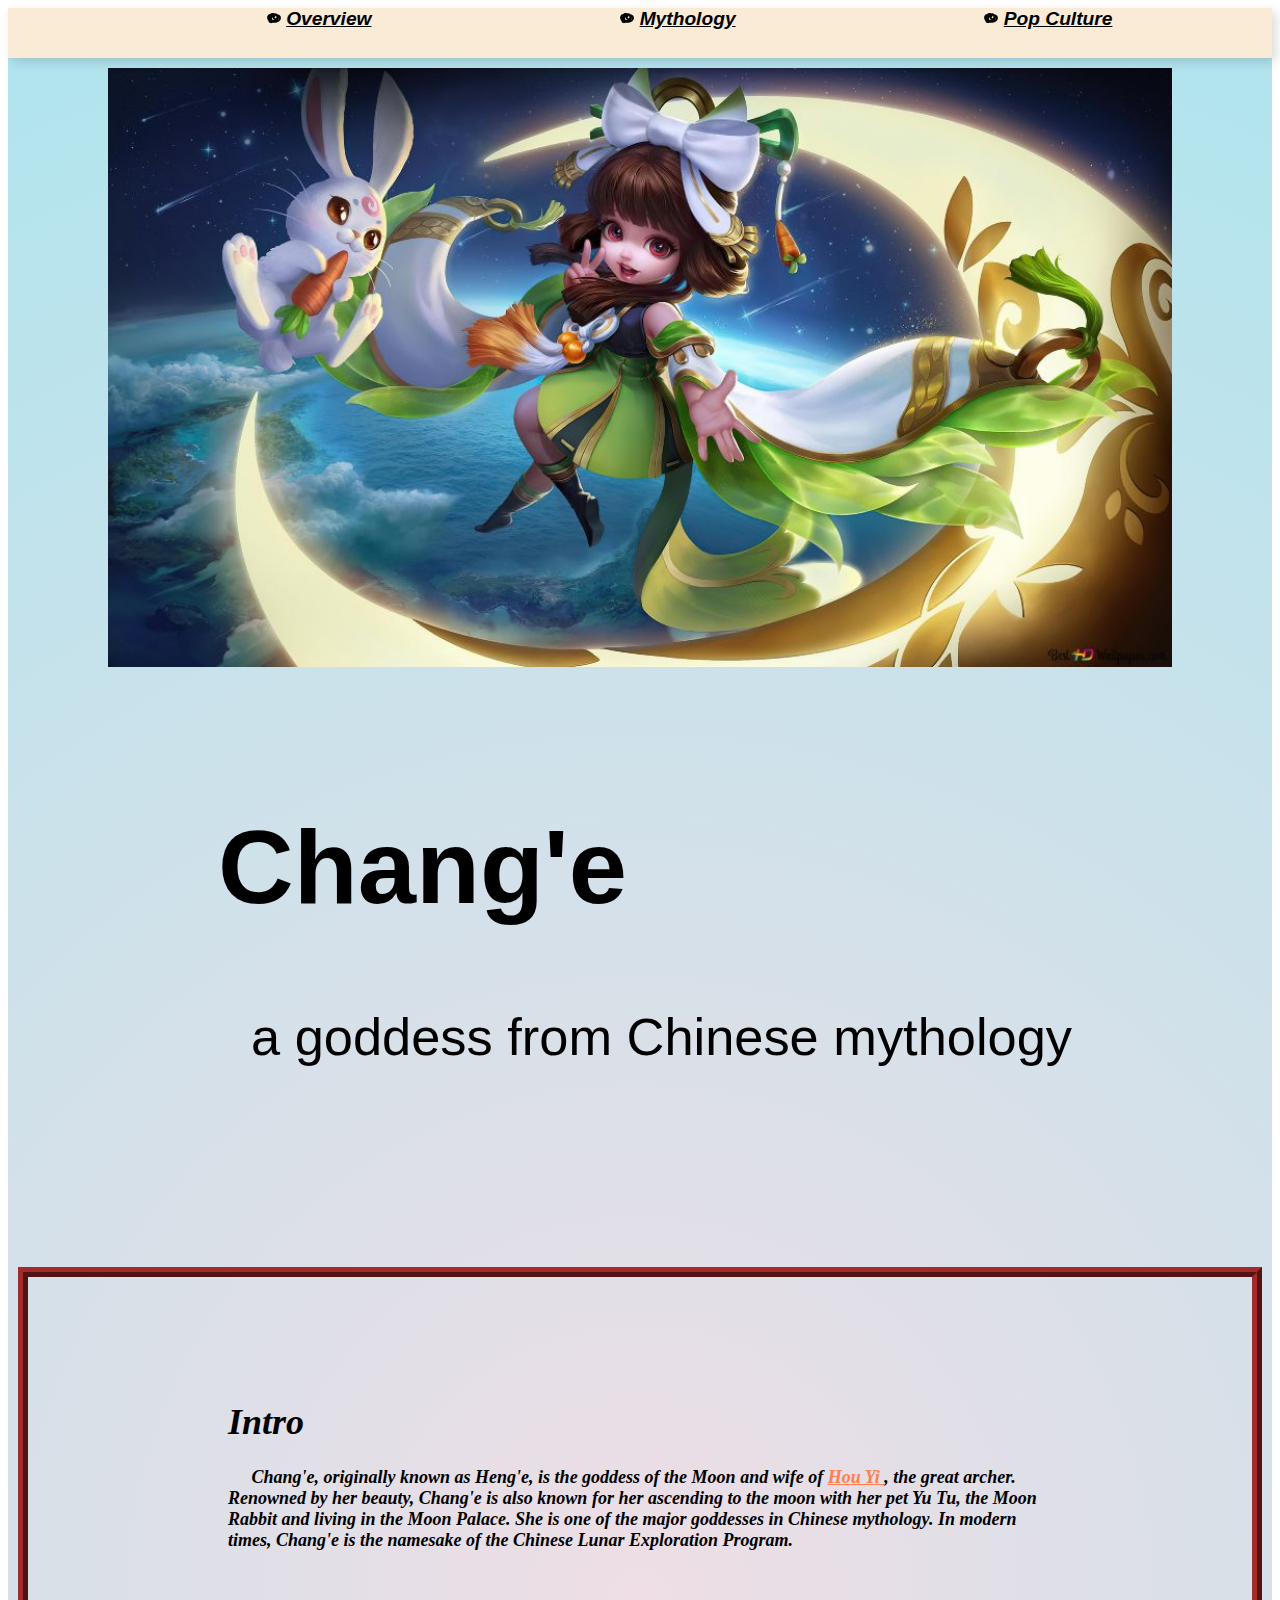
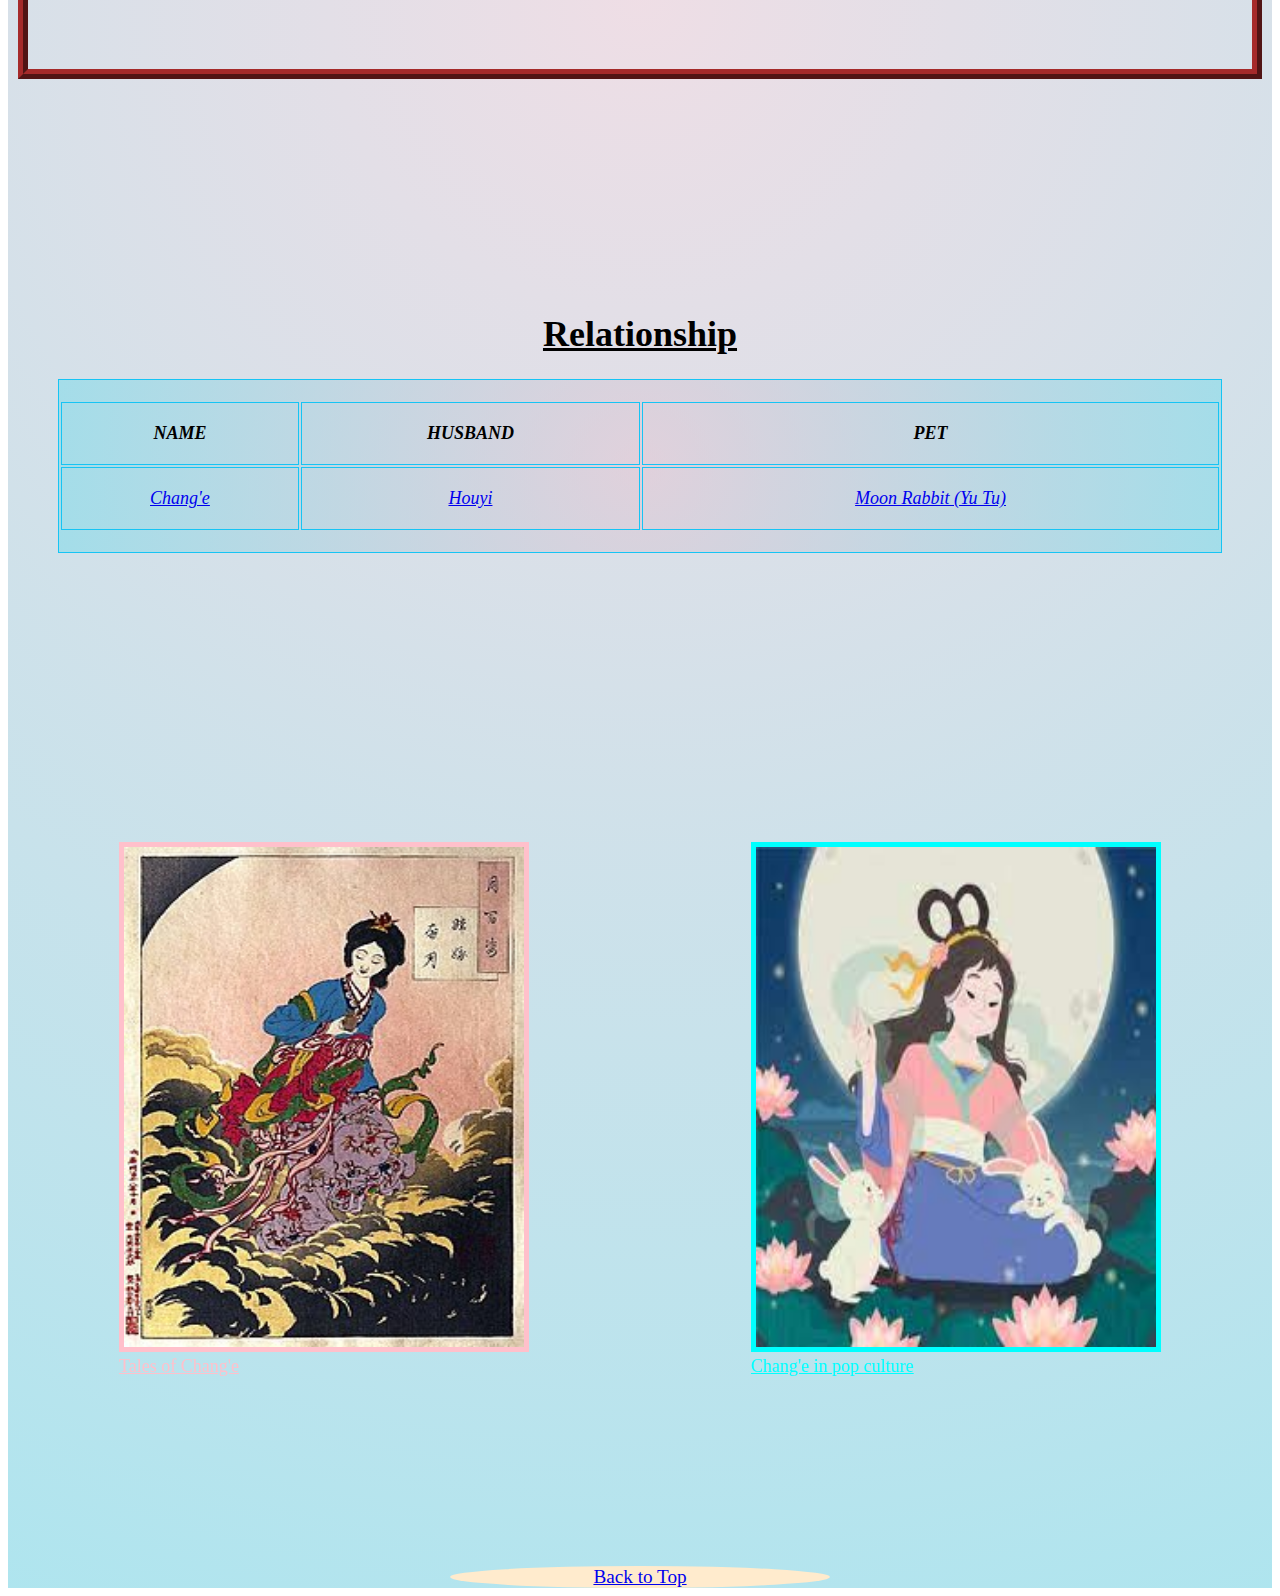
<file: index.html>
<!doctype html>
<html lang="en">

<head>
  <meta charset="utf-8">
  <meta name="viewport" content="width=device-width, initial-scale=1">
  <title>Chang'e</title>
  <link href="https://cdn.jsdelivr.net/npm/bootstrap@5.3.2/dist/css/bootstrap.min.css" rel="stylesheet"
    integrity="sha384-T3c6CoIi6uLrA9TneNEoa7RxnatzjcDSCmG1MXxSR1GAsXEV/Dwwykc2MPK8M2HN" crossorigin="anonymous">
  <link rel="stylesheet" href="style.css">

</head>

<body>
  <div class="background1">
    <div class="menu">
      <ul>
        <li><a href="index.html" target="_top" style="color: black;">Overview</a></li>
        <li><a href="mythology.html" target="_self" style="color: black;">Mythology</a></li>
        <li><a href="popculture.html" target="_self" style="color: black;">Pop Culture</a></li>
      </ul>
    </div>
    <div class="titleImage">

      <img src="titleImage.jpeg">
    </div>
    <div class="pageTitle">
      <h1 class="header1">Chang'e</h1>
      <p
        style="text-align:right; color: black; font-size:5cap; font-family:'Segoe UI', Tahoma, Geneva, Verdana, sans-serif;">
        a goddess from Chinese mythology</p>
    </div>

    <div id="introduction">
      <h1>Intro</h1>
      <p style="text-indent: 2cap;">

        Chang'e, originally known as Heng'e, is the goddess of the Moon and wife of
        <span>
          <a class="houyi" href="https://comp426spring2024.github.io/a01-deploy-cyixiao" style="color: coral;"
            target="_blank">Hou Yi
          </a>

        </span>, the great archer.
        Renowned by her beauty, Chang'e is also known for her ascending to the moon with her pet Yu Tu,
        the Moon Rabbit and living in the Moon Palace. She is one of the major goddesses in Chinese mythology.
        In modern times, Chang'e is the namesake of the Chinese Lunar Exploration Program.
      </p>

    </div>
    <div style=" margin-top: 200px; padding-left: 50px; padding-right: 50px;">
      <div class="tableinfo">
        <h1>Relationship</h1>
      </div>
      <table class="table1">
        <tr>
          <th>NAME</th>
          <th>HUSBAND</th>
          <th>PET</th>
        </tr>
        <tr>
          <td><a href="index.html" target="_blank">Chang'e</a></td>
          <td><a href="https://comp426spring2024.github.io/a01-deploy-cyixiao" target="_blank">Houyi</a></td>
          <td><a href="https://en.wikipedia.org/wiki/Moon_rabbit" target="_blank">Moon Rabbit (Yu Tu)</a></td>
        </tr>
      </table>
    </div>

    <div class="picture">
      <div class="pic1">

        <a href="mythology.html" target="_blank" style="color: pink;">
          <img src="change1.jpeg" class="image1">
          <figcaption style="font-size: large; color:pink;">Tales of Chang'e</figcaption>

        </a>

      </div>
      <div class="pic2">

        <a href="popculture.html" target="_blank" style="color: aqua;">
          <img src="change3.jpeg" class="image2">
          <figcaption style="font-size: large; color:aqua;">Chang'e in pop culture</figcaption>
        </a>
      </div>
    </div>
    <div class="returnbox">
      <a href="index.html" target="_top" style="color: b;">Back to Top</a>

    </div>
  </div>








  <script src="https://cdn.jsdelivr.net/npm/bootstrap@5.3.2/dist/js/bootstrap.bundle.min.js"
    integrity="sha384-C6RzsynM9kWDrMNeT87bh95OGNyZPhcTNXj1NW7RuBCsyN/o0jlpcV8Qyq46cDfL" crossorigin="anonymous">
    </script>
</body>

</html>
</file>
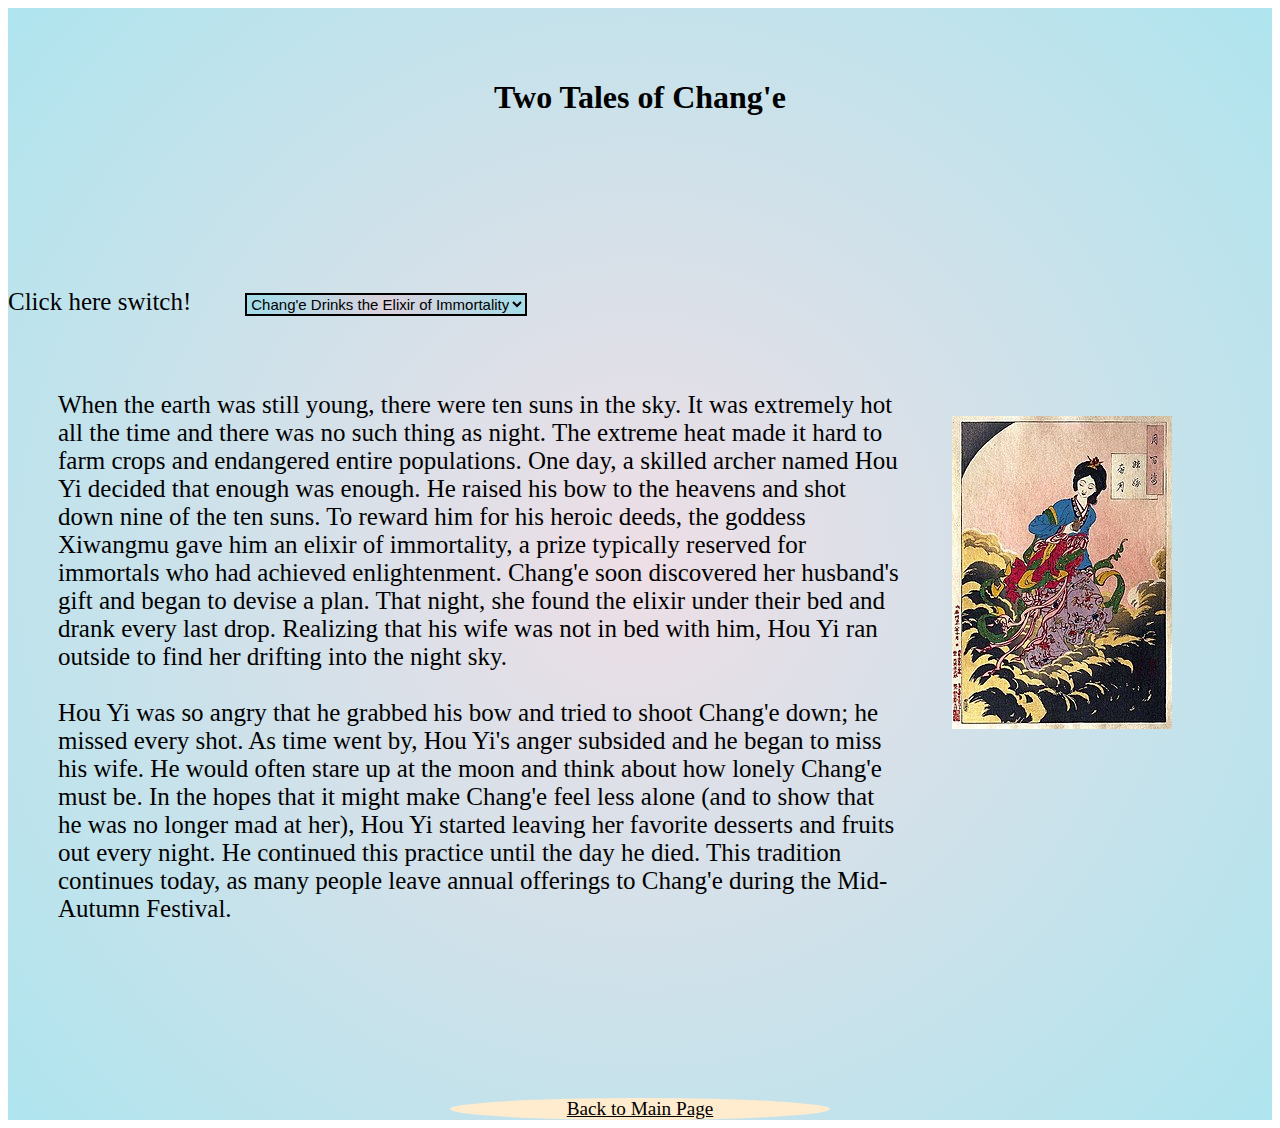
<file: mythology.html>
<!DOCTYPE html>
<html lang="en">

<head>
    <meta charset="UTF-8">
    <meta name="viewport" content="width=device-width, initial-scale=1.0">
    <title>Mythology</title>
    <link rel="stylesheet" href="style.css">
</head>

<body>
    <div class="background1">
    <div class="talesIntro">
        <h1>Two Tales of Chang'e</h1>
    </div>
    <label for="selectContent">Click here switch!</label>
    <select id="selectContent" onchange="switchContent()">
        <option value="content1">Chang'e Drinks the Elixir of Immortality</option>
        <option value="content2">Journey to the West</option>

    </select>

    <div id="content1" class="content visible">
        <div class="container">
            <div id="mythParagraph1">
                <p>When the earth was still young, there were ten suns in the sky. It was extremely hot all the time and
                    there was no such thing as night.
                    The extreme heat made it hard to farm crops and endangered entire populations.

                    One day, a skilled archer named Hou Yi decided that enough was enough. He raised his bow to the
                    heavens
                    and shot down nine of the ten suns.
                    To reward him for his heroic deeds, the goddess Xiwangmu gave him an elixir of immortality, a prize
                    typically reserved for immortals who had
                    achieved enlightenment.
                    Chang'e soon discovered her husband's gift and began to devise a plan. That night, she found the
                    elixir
                    under their bed and drank every last drop.
                    Realizing that his wife was not in bed with him, Hou Yi ran outside to find her drifting into the
                    night
                    sky.<br><br>
                    Hou Yi was so angry that he grabbed his bow and tried to shoot Chang'e down; he missed every shot.
                    As
                    time went by, Hou Yi's anger subsided and he began
                    to miss his wife. He would often stare up at the moon and think about how lonely Chang'e must be. In
                    the
                    hopes that it might make Chang'e feel less alone
                    (and to show that he was no longer mad at her), Hou Yi started leaving her favorite desserts and
                    fruits
                    out every night. He continued this practice until
                    the day he died. This tradition continues today, as many people leave annual offerings to Chang'e
                    during
                    the Mid-Autumn Festival.


                </p>
            </div>

            <div>
                <img src="change1.jpeg" id="mythImage1">
            </div>
        </div>

    </div>

    <div id="content2" class="content">
        <div class="container">
            <div id="mythParagraph2">
                <p>
                    In Journey to the West by Wu Cheng'en, the pig demon, Zhu Baijie is punished for flirting with 
                    Chang'e on a cloudless night. Once the heavenly commander of the Jade Emperor's naval forces, 
                    Zhu Baijie is stripped of his post and banished to the mortal realm as a demon for his amorous 
                    advances towards the moon goddess.
                </p>
            </div>
            <img src="zhubajie.jpeg" id="mythImage2">
            <div>

            </div>
        </div>
    </div>

    <div class="returnbox">
        <a href="index.html" target="_top" style="color: black;">Back to Main Page</a>
        
        </div>

    <script>
        function switchContent() {
            // Get the selected option value
            var selectedContent = document.getElementById("selectContent").value;

            // Hide all content divs
            var allContentDivs = document.querySelectorAll('.content');
            allContentDivs.forEach(function (contentDiv) {
                contentDiv.classList.remove('visible');
            });

            // Show the selected content div
            var selectedContentDiv = document.getElementById(selectedContent);
            selectedContentDiv.classList.add('visible');
        }
    </script>
    </div>

</body>

</html>
</file>
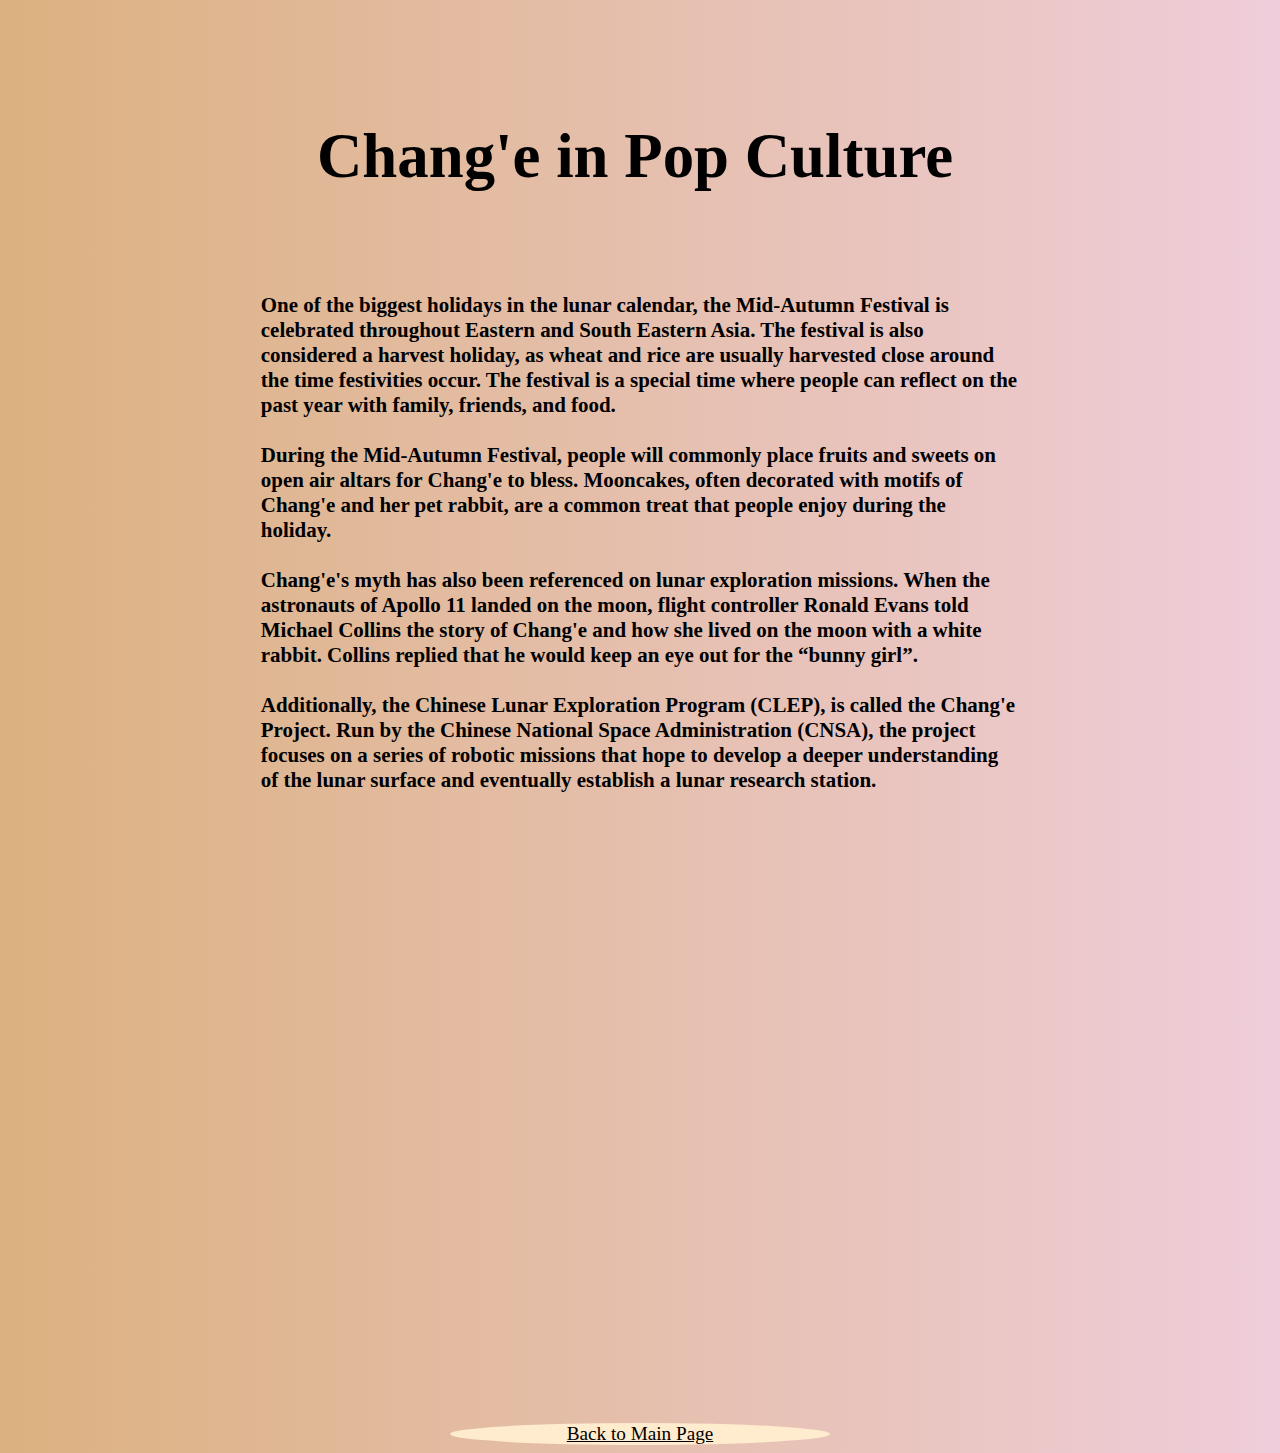
<file: popculture.html>
<!DOCTYPE html>
<html lang="en">

<head>
    <meta charset="UTF-8">
    <meta name="viewport" content="width=device-width, initial-scale=1.0">
    <title>Pop Culture</title>
    <link rel="stylesheet" href="style.css">
</head>

<body class="popContainer">

    <div class="popHeader">
        <h1>Chang'e in Pop Culture</h1>
    </div>
    <div class="popParagraph">
        One of the biggest holidays in the lunar calendar, the Mid-Autumn Festival is celebrated throughout Eastern and
        South Eastern Asia. The festival is also considered a harvest holiday, as wheat and rice are usually harvested
        close around the time festivities occur. The festival is a special time where people can reflect on the past
        year with family, friends, and food.
        <br><br>
        During the Mid-Autumn Festival, people will commonly place fruits and sweets on open air altars for Chang'e to
        bless. Mooncakes, often decorated with motifs of Chang'e and her pet rabbit, are a common treat that people
        enjoy during the holiday.
        <br><br>
        Chang'e's myth has also been referenced on lunar exploration missions. When the astronauts of Apollo 11 landed
        on the moon, flight controller Ronald Evans told Michael Collins the story of Chang'e and how she lived on the
        moon with a white rabbit. Collins replied that he would keep an eye out for the “bunny girl”.
        <br><br>
        Additionally, the Chinese Lunar Exploration Program (CLEP), is called the Chang'e Project. Run by the
        Chinese National Space Administration (CNSA), the project focuses on a series of robotic missions that hope to
        develop a deeper understanding of the lunar surface and eventually establish a lunar research station.


    </div>
    <div class="video">
        <iframe width="560" height="315" src="https://www.youtube.com/embed/4cEMZZb2b9Y" frameborder="0" allowfullscreen style="max-width: 100%; max-height: 100%;"></iframe>


    </div>
    <div class="returnbox">
        <a href="index.html" target="_top" style="color: black;">Back to Main Page</a>
        
        </div>

</body>

</html>
</file>
<file: style.css>
ul {

    display: flex;
    list-style-position: inside;
    width: 100%;
    box-shadow: 0.25rem 0.25rem 0.75rem rgb(0 0 0 / 0.15);
    padding-left: 10px;
    padding-right: 10px;
    margin: 0;
    border-radius: 0.1rem;




}

li {
    font-family: 'Franklin Gothic Medium', 'Arial Narrow', Arial, sans-serif;
    font-style: italic;
    font-weight: bolder;
    font-size: larger;
    float: left;
    padding-left: 20%;




}


::marker {
    content: url("data:image/svg+xml,%3Csvg xmlns='http://www.w3.org/2000/svg' xml:space='preserve' width='14' viewBox='0 0 50 50'%3E%3Cpath d='M46.4 16.2c-2.3-2.3-5.4-3.5-8.4-4.5-.5-.2-1.1-.3-1.6-.5-1.6-1.6-3.7-2.8-6.2-3.2-1-.2-1.9.1-2.5.6-.9-.3-1.8-.6-2.7-.8-3.2-1-6.4-1.8-9.5-.1-1 .5-1.9 1.2-2.7 2-6.4 1.4-11.7 5-12.4 12.7C0 27 1.9 31.5 4.9 34.9c.1.6.2 1.1.4 1.7 1 3.2 3.3 5.7 6.7 6.5 2.7.6 5.4-.2 7.9-1.2 3.3.4 6.7.3 9.9 0 6.5-.7 13.3-2.8 17.1-8.5 3.6-5.2 4-12.6-.5-17.2zm-17.3.9c2.1.4 4 1.7 4.7 3.8 0 .5-.1 1.1-.2 1.6-.3 1.4-.8 2.6-1.6 3.7-.7.2-1.5.1-2.3-.4-.8-.4-1.6-1-2.2-1.6-.4-.4-1.2-1.7-1.6-1.9 3.4 1.3 5.1-3 3.2-5.2zm-11.6 9.7c.2-1.9 1.1-3.9 2.3-5.5-.4 2.1.3 4.2 1.7 6 1.3 1.7 3.1 3.2 5 4.2-.2.1-.4.2-.6.4-.1 0-.1.1-.2.1-3.9.2-8.7-.8-8.2-5.2zm-6.4 3.1c.1.3.1.7.2 1 .2.6.4 1.2.7 1.8-.4-.2-.7-.5-1-.7.1-.8.1-1.4.1-2.1zm31.2-1.3c-.9 1.7-2.1 3.1-3.7 4.1 2-2.1 3.4-4.7 4-7.6.2-.7.3-1.4.3-2.1.6 1.5.5 3.3-.6 5.6z'/%3E%3C/svg%3E") ' ';
}

div .menu {
    position: -webkit-sticky;
    position: sticky;
    width: 100%;
    height: 50px;
    top: 0;
    display: flex;
    background-color: antiquewhite;

}

.titleImage {
    padding-top: 10px;
    padding-left: 100px;
    padding-right: 100px;
    display: flex;
    flex-direction: column;

}

.pageTitle {
    margin: auto;
    padding-left: 200px;
    padding-right: 200px;

}

.header1 {
    font-size: 10cap;
    font-weight: bold;
    font-display: block;
    color: black;
    padding: 10px;
    padding-top: 70px;
    font-family: 'Segoe UI', Tahoma, Geneva, Verdana, sans-serif;

}

#introduction {
    margin: 10px;
    margin-top: 200px;
    padding: 100px;
    padding-left: 200px;
    padding-right: 200px;
    font-size: large;
    font-style: italic;
    font-weight: bold;
    font-display: block;
    text-decoration: wavy;
    border-width: 10px;
    border-style: ridge;
    border-color: brown;

}

.houyi:hover {
    position: relative;
    color: green;
}

.houyi:hover:after {
    content: url(houyi.jpeg);
    /* no need for qoutes */
    display: block;
    position: absolute;
    right: 50px;
    /* change this value to one that suits you */
    bottom: 15px;
    /* change this value to one that suits you */
    opacity: 1;

}



.tableinfo {

    color: black;
    padding-top: 10px;
    margin-top: 10px;

    font-size: large;
    text-align: center;
    text-decoration: underline;
    text-shadow: 5px;




}


.table1 {

    width: 100%;
    height: 50px;
    display: flexbox;
    justify-content: center;
    align-items: center;

    background: rgb(227, 198, 211);
    background: radial-gradient(circle, rgba(227, 198, 211, 0.5858937324929971) 0%, rgba(148, 220, 233, 0.748358718487395) 100%);
    font-style: italic;
    font-family: 'Franklin Gothic Medium', 'Arial Narrow', Arial, sans-serif;


}

table,
th,
td {
    padding-top: 20px;
    padding-bottom: 20px;
    border: 1px solid rgb(22, 196, 244);
    font-family: 'Times New Roman', Times, serif;
    text-align: center;
    font-size: large;
}


.picture {
    padding-top: 5cm;
    padding-bottom: 5cm;
    display: flex;
    align-content: center;
    margin-top: 100px;



}

.pic1 {
    margin: auto;
    position: relative;


}


.pic2 {
    margin: auto;
    position: relative;


}



.image1 {
    width: 400px;
    height: 500px;
    border: 5px solid pink;
}

.image2 {
    width: 400px;
    height: 500px;
    border: 5px solid aqua;
}

.returnbox {
    margin-left: 35%;
    margin-right: 35%;
    border-radius: 90%;
    background-color: blanchedalmond;
    text-align: center;
    font-size: larger;


}



.content {
    display: none;
}

.visible {
    display: block;
}

.talesIntro {
    text-align: center;
    margin-bottom: 100px;
    padding: 50px;
    font-size: medium;
    font-family: Snell Roundhand, cursive;

}


label {
    font-size: 25px;
    color: black;
    font-family: Impact, fantasy;

}

select {
    font-size: 15px;
    border-width: 2px;
    border-color: black;
    margin-left: 50px;
    background: rgb(227, 198, 211);
    background: radial-gradient(circle, rgba(227, 198, 211, 0.5858937324929971) 0%, rgba(148, 220, 233, 0.748358718487395) 100%);


}



#mythParagraph1 {
    margin: 50px;
    font-size: 25px;
}

#mythImage1 {
    width: fit-content;
    height: fit-content;
    margin-right: 100px;
    margin-top: 100px;
}

.container {
    display: flex;
    justify-content: flex-start;
    margin-bottom: 100px;

}

#mythParagraph2 {
    margin-top: 200px;
    margin-left: 50px;
    font-size: 30px;
}

#mythImage2 {
    width: fit-content;
    height: fit-content;
    margin-right: 100px;
    margin-left: 100px;
    margin-top: 100px;

}

.background1 {
    background: rgb(227, 198, 211);
    background: radial-gradient(circle, rgba(227, 198, 211, 0.5858937324929971) 0%, rgba(148, 220, 233, 0.748358718487395) 100%);
}


.popContainer {
    background: linear-gradient(to right, #dcb180, #efcdda);

}

.popHeader {
    margin: auto;
    padding-top: 70px;
    padding-left: 40px;
    padding-right: 50px;
    text-align: center;
    font-family: Trattatello, fantasy;
    font-size: 3cap;


}



.popParagraph {
    font-size: 2cap;
    margin-top: 100px;
    padding-left: 20%;
    padding-right: 20%;
    font-weight: bold;
}


.video {
    display: flex;
    justify-content: center;
    align-items: center;
    height: 70vh;
}
</file>
